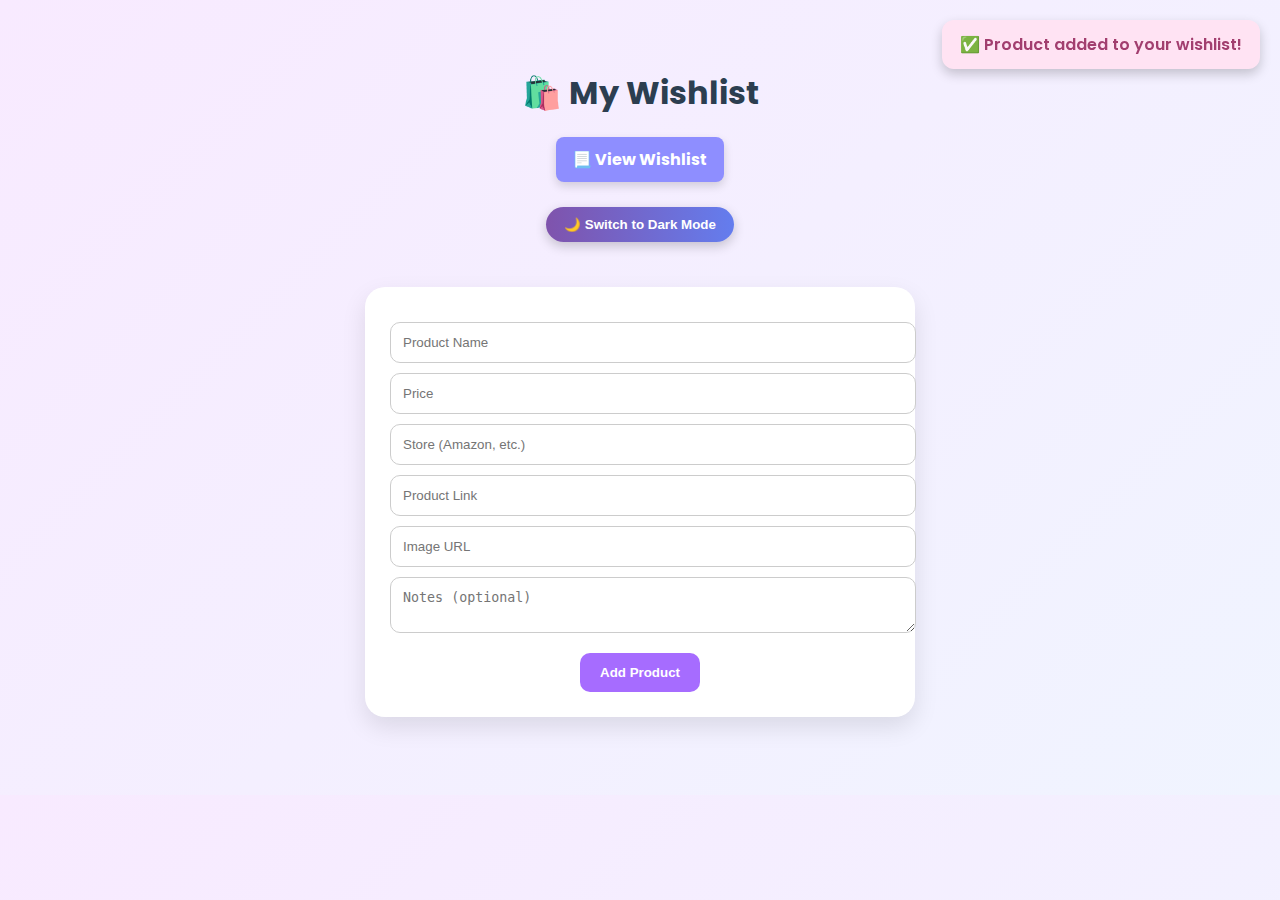
<file: index.html>
<!DOCTYPE html>
<html lang="en">
<head>
  <meta charset="UTF-8" />
  <meta name="viewport" content="width=device-width, initial-scale=1.0"/>
  <title>My Wishlist</title>
  <link href="https://fonts.googleapis.com/css2?family=Poppins&display=swap" rel="stylesheet">
  <link rel="stylesheet" href="style.css"/>
</head>
<body class="light">
  <h1>🛍️ My Wishlist</h1>
  <a href="wishlist.html" class="link-btn">📃 View Wishlist</a>
  <button id="themeToggle">🌙 Switch to Dark Mode</button>

  <form id="productForm">
    <input type="text" id="name" placeholder="Product Name" required />
    <input type="text" id="price" placeholder="Price" />
    <input type="text" id="store" placeholder="Store (Amazon, etc.)" />
    <input type="url" id="link" placeholder="Product Link" required />
    <input type="url" id="image" placeholder="Image URL" />
    <textarea id="notes" placeholder="Notes (optional)"></textarea>
    <button type="submit">Add Product</button>
  </form>
  <div id="successPopup">✅ Product added to your wishlist!</div>


  <script src="script.js"></script>
</body>
</html>
</file>
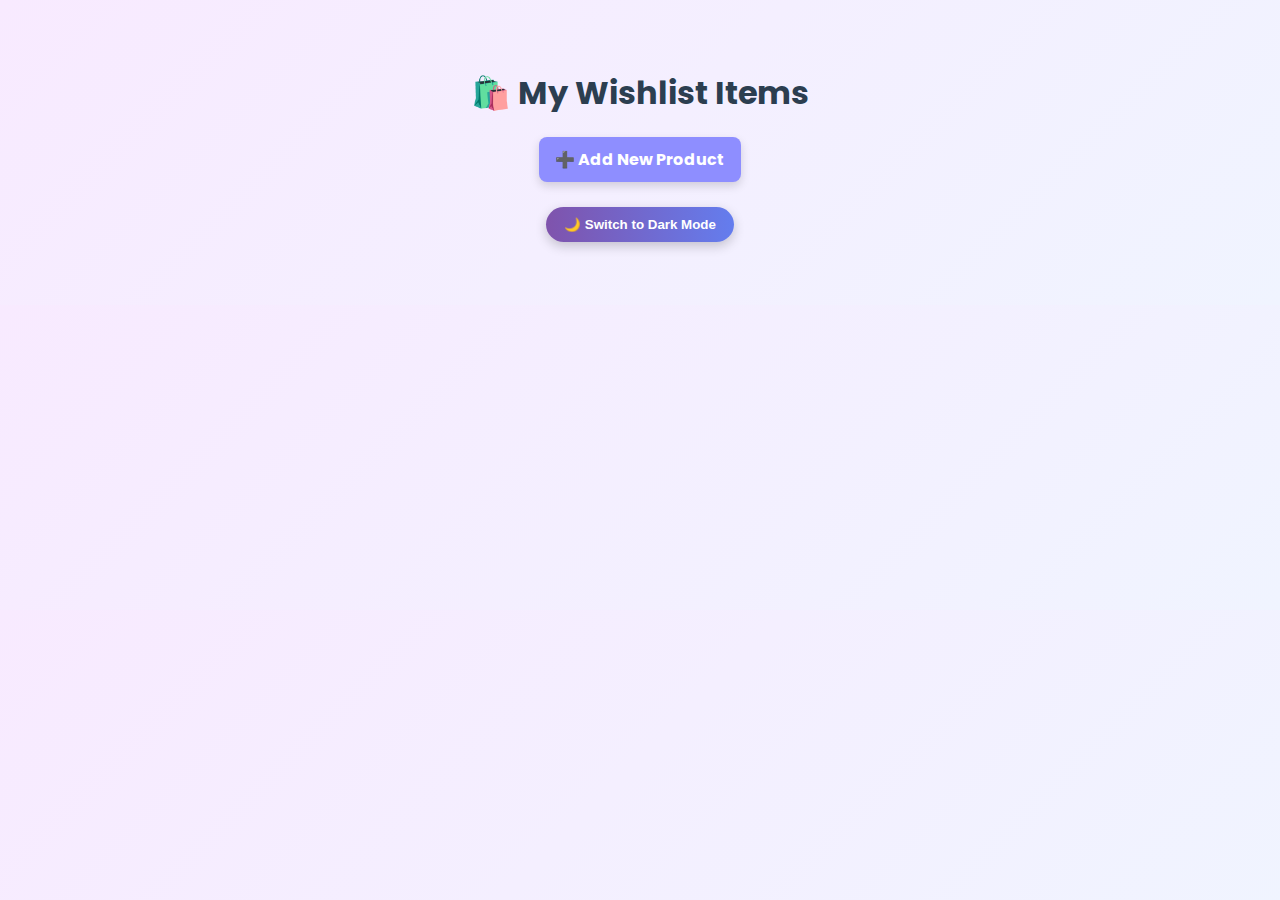
<file: wishlist.html>
<!DOCTYPE html>
<html lang="en">
<head>
  <meta charset="UTF-8" />
  <meta name="viewport" content="width=device-width, initial-scale=1.0"/>
  <title>My Wishlist Items</title>
  <link href="https://fonts.googleapis.com/css2?family=Poppins&display=swap" rel="stylesheet">
  <link rel="stylesheet" href="style.css"/>
</head>
<body class="light">
  <h1>🛍️ My Wishlist Items</h1>
  <a href="index.html" class="link-btn">➕ Add New Product</a>
  <button id="themeToggle">🌙 Switch to Dark Mode</button>
  <div id="productList"></div>

  <script>
    const body = document.body;
    const themeToggle = document.getElementById("themeToggle");
    const productList = document.getElementById("productList");
    const products = JSON.parse(localStorage.getItem("wishlist")) || [];

    // Load theme
    const currentTheme = localStorage.getItem("theme") || "light";
    body.className = currentTheme;
    updateThemeButton();

    // Render product cards
    function renderProducts() {
      productList.innerHTML = "";
      products.forEach((product) => {
        const card = document.createElement("div");
        card.className = "product-card";
        card.innerHTML = `
          <img src="${product.image || 'https://via.placeholder.com/200'}" alt="${product.name}" />
          <h3>${product.name}</h3>
          <p><strong>Store:</strong> ${product.store}</p>
          <p><strong>Price:</strong> ${product.price}</p>
          <a href="${product.link}" target="_blank">🔗 View Product</a>
          <p>${product.notes}</p>
        `;
        productList.appendChild(card);
      });
    }

    renderProducts();

    // Theme Toggle
    themeToggle.addEventListener("click", () => {
      body.classList.toggle("dark");
      body.classList.toggle("light");
      updateThemeButton();
      localStorage.setItem("theme", body.className);
    });

    function updateThemeButton() {
      themeToggle.textContent = body.classList.contains("dark")
        ? "☀️ Switch to Light Mode"
        : "🌙 Switch to Dark Mode";
    }
  </script>
</body>
</html>
</file>
<file: style.css>
/* Google Font */
body {
  font-family: 'Poppins', sans-serif;
  background: linear-gradient(135deg, #f8eaff, #f0f4ff); /* Dreamy light mode */
  color: #2c3e50;
  display: flex;
  flex-direction: column;
  align-items: center;
  padding: 40px 20px;
  transition: background 0.5s ease, color 0.5s ease;
}

/* Headings */
h1 {
  text-align: center;
  margin-bottom: 10px;
}

/* Theme Toggle Button */
#themeToggle {
  margin: 15px;
  padding: 10px 18px;
  background: linear-gradient(to right, #7f53ac, #647dee);
  color: white;
  border: none;
  font-weight: bold;
  border-radius: 30px;
  cursor: pointer;
  transition: all 0.4s ease;
  box-shadow: 0 4px 12px rgba(0, 0, 0, 0.2);
}
#themeToggle:hover {
  transform: scale(1.05);
  box-shadow: 0 6px 20px rgba(127, 83, 172, 0.4);
}

/* Link Button */
.link-btn {
  margin: 10px;
  text-decoration: none;
  background-color: #8e8eff;
  color: white;
  padding: 10px 16px;
  border-radius: 8px;
  font-weight: bold;
  box-shadow: 0 4px 10px rgba(0, 0, 0, 0.15);
}

/* Form Styling */
form {
  width: 100%;
  max-width: 500px;
  background-color: white;
  padding: 25px;
  border-radius: 20px;
  box-shadow: 0 10px 25px rgba(0, 0, 0, 0.1);
  margin: 30px auto;
  transition: background 0.4s ease;
}
form input, form textarea {
  display: block;
  margin: 10px 0;
  padding: 12px;
  width: 100%;
  border-radius: 10px;
  border: 1px solid #ccc;
}
form input:focus, form textarea:focus {
  border-color: #a66cff;
  outline: none;
}

/* Add Product Button */
form button {
  background-color: #a66cff;
  color: white;
  font-weight: bold;
  border: none;
  padding: 12px 20px;
  border-radius: 10px;
  cursor: pointer;
  display: block;
  margin: 20px auto 0;
  transition: background-color 0.3s ease, box-shadow 0.3s ease;
}
form button:hover {
  background-color: #9147ff;
  box-shadow: 0 0 12px #b185ff;
}

/* Product List */
#productList {
  display: flex;
  flex-wrap: wrap;
  gap: 20px;
  justify-content: center;
}

/* Product Card */
.product-card {
  background: white;
  border-radius: 15px;
  padding: 15px;
  width: 250px;
  box-shadow: 0 6px 15px rgba(0, 0, 0, 0.1);
  transition: transform 0.2s ease;
}
.product-card:hover {
  transform: translateY(-5px);
}
.product-card img {
  width: 100%;
  border-radius: 12px;
}
.product-card h3 {
  margin: 10px 0 5px;
}
.product-card a {
  color: #7d3cff;
  text-decoration: none;
}

/* 🌙 DARK MODE STYLES */
body.dark {
  background: linear-gradient(135deg, #1f1f2f, #2c2c3e);
  color: #f1f1f1;
}
body.dark form {
  background-color: #2b2b3c;
}
body.dark form input,
body.dark form textarea {
  background-color: #3c3c4f;
  color: white;
  border-color: #555;
}
body.dark .product-card {
  background: #2b2b3c;
  color: white;
}
body.dark .product-card a {
  color: #c9a6ff;
}
body.dark #themeToggle {
  background: linear-gradient(to right, #b48be1, #7f53ac);
}

/* 🌟 PASTEL SUCCESS POPUP */
#successPopup {
  position: fixed;
  top: 20px;
  right: 20px;
  background: #ffe3f3;
  color: #a23e6f;
  padding: 12px 18px;
  border-radius: 12px;
  box-shadow: 0 5px 12px rgba(0, 0, 0, 0.2);
  font-weight: 600;
  display: none;
  z-index: 1000;
  animation: popupFade 3s ease-in-out;
}
@keyframes popupFade {
  0% { opacity: 0; transform: translateY(-20px); }
  10% { opacity: 1; transform: translateY(0); }
  90% { opacity: 1; }
  100% { opacity: 0; transform: translateY(-20px); }
}

/* Responsive */
@media (max-width: 600px) {
  form, .product-card {
    width: 100%;
  }
  #productList {
    flex-direction: column;
    align-items: center;
  }
}
</file>
